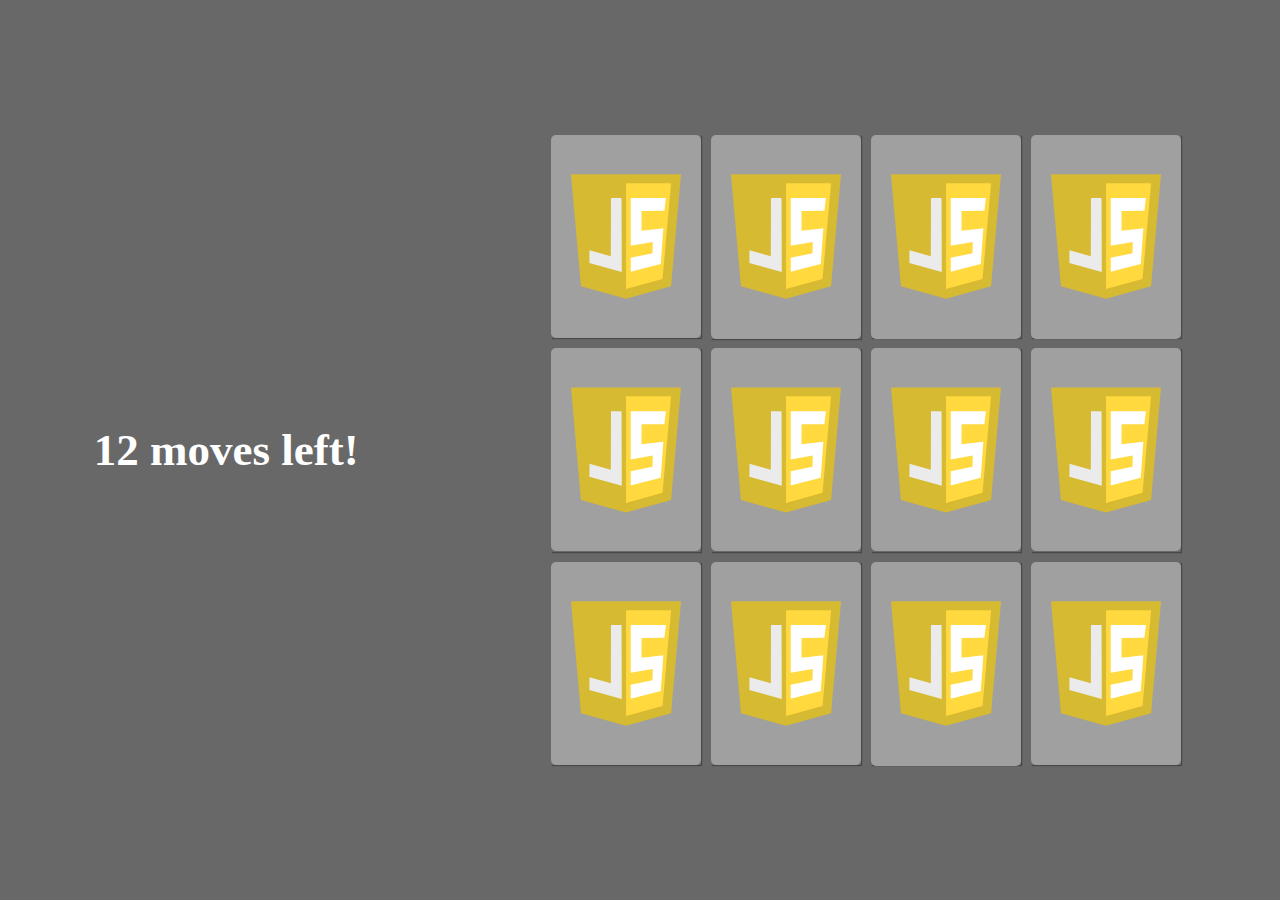
<file: index.html>
<!DOCTYPE html>
<html lang="en">
<head>
  <meta charset="UTF-8">

  <title>Memory Game</title>

  <link rel="stylesheet" href="styles.css">
</head>
<body>
  <h1 id="moveslefth1"></h1>
  <section class="memory-game">
    <div class="memory-card" data-framework="aurelia">
      <img class="front-face" src="img/aurelia.svg" alt="Aurelia" />
      <img class="back-face" src="img/js-badge.svg" alt="JS Badge" />
    </div>
    <div class="memory-card" data-framework="aurelia">
      <img class="front-face" src="img/aurelia.svg" alt="Aurelia" />
      <img class="back-face" src="img/js-badge.svg" alt="JS Badge" />
    </div>

    <div class="memory-card" data-framework="vue">
      <img class="front-face" src="img/vue.svg" alt="Vue" />
      <img class="back-face" src="img/js-badge.svg" alt="JS Badge" />
    </div>
    <div class="memory-card" data-framework="vue">
      <img class="front-face" src="img/vue.svg" alt="Vue" />
      <img class="back-face" src="img/js-badge.svg" alt="JS Badge" />
    </div>

    <div class="memory-card" data-framework="angular">
      <img class="front-face" src="img/angular.svg" alt="Angular" />
      <img class="back-face" src="img/js-badge.svg" alt="JS Badge" />
    </div>
    <div class="memory-card" data-framework="angular">
      <img class="front-face" src="img/angular.svg" alt="Angular" />
      <img class="back-face" src="img/js-badge.svg" alt="JS Badge" />
    </div>

    <div class="memory-card" data-framework="ember">
      <img class="front-face" src="img/ember.svg" alt="Ember" />
      <img class="back-face" src="img/js-badge.svg" alt="JS Badge" />
    </div>
    <div class="memory-card" data-framework="ember">
      <img class="front-face" src="img/ember.svg" alt="Ember" />
      <img class="back-face" src="img/js-badge.svg" alt="JS Badge" />
    </div>

    <div class="memory-card" data-framework="backbone">
      <img class="front-face" src="img/backbone.svg" alt="Backbone" />
      <img class="back-face" src="img/js-badge.svg" alt="JS Badge" />
    </div>
    <div class="memory-card" data-framework="backbone">
      <img class="front-face" src="img/backbone.svg" alt="Backbone" />
      <img class="back-face" src="img/js-badge.svg" alt="JS Badge" />
    </div>

    <div class="memory-card" data-framework="react">
      <img class="front-face" src="img/react.svg" alt="React" />
      <img class="back-face" src="img/js-badge.svg" alt="JS Badge" />
    </div>
    <div class="memory-card" data-framework="react">
      <img class="front-face" src="img/react.svg" alt="React" />
      <img class="back-face" src="img/js-badge.svg" alt="JS Badge" />
    </div>
  </section>

  <script src="scripts.js"></script>
</body>
</html>
</file>
<file: styles.css>
* {
    padding: 0;
    margin: 0;
    box-sizing: border-box;
  }
  
  body {
    height: 100vh;
    display: flex;
    background: #686868;
  }
  
  .memory-game {
    width: 640px;
    height: 640px;
    margin: auto;
    display: flex;
    flex-wrap: wrap;
    perspective: 1000px;
  }
  
  .memory-card {
    width: calc(25% - 10px);
    height: calc(33.333% - 10px);
    margin: 5px;
    position: relative;
    transform: scale(1);
    transform-style: preserve-3d;
    transition: transform .5s;
    box-shadow: 1px 1px 1px rgba(0,0,0,.3);
  }
  
  .memory-card:active {
    transform: scale(0.97);
    transition: transform .2s;
  }
  
  .memory-card.flip {
    transform: rotateY(180deg);
  }
  
  .front-face,
  .back-face {
    width: 100%;
    height: 100%;
    padding: 20px;
    position: absolute;
    border-radius: 5px;
    background: #A0A0A0;
    backface-visibility: hidden;
  }
  
  .front-face {
    transform: rotateY(180deg);
  }
  .gif{
    margin: auto;
    width: 50%;
    padding: 10px;
  }
  :is(h1){
    margin: auto;
    color:white;
    padding: 0;
    font-size: 45px;
  }
</file>
